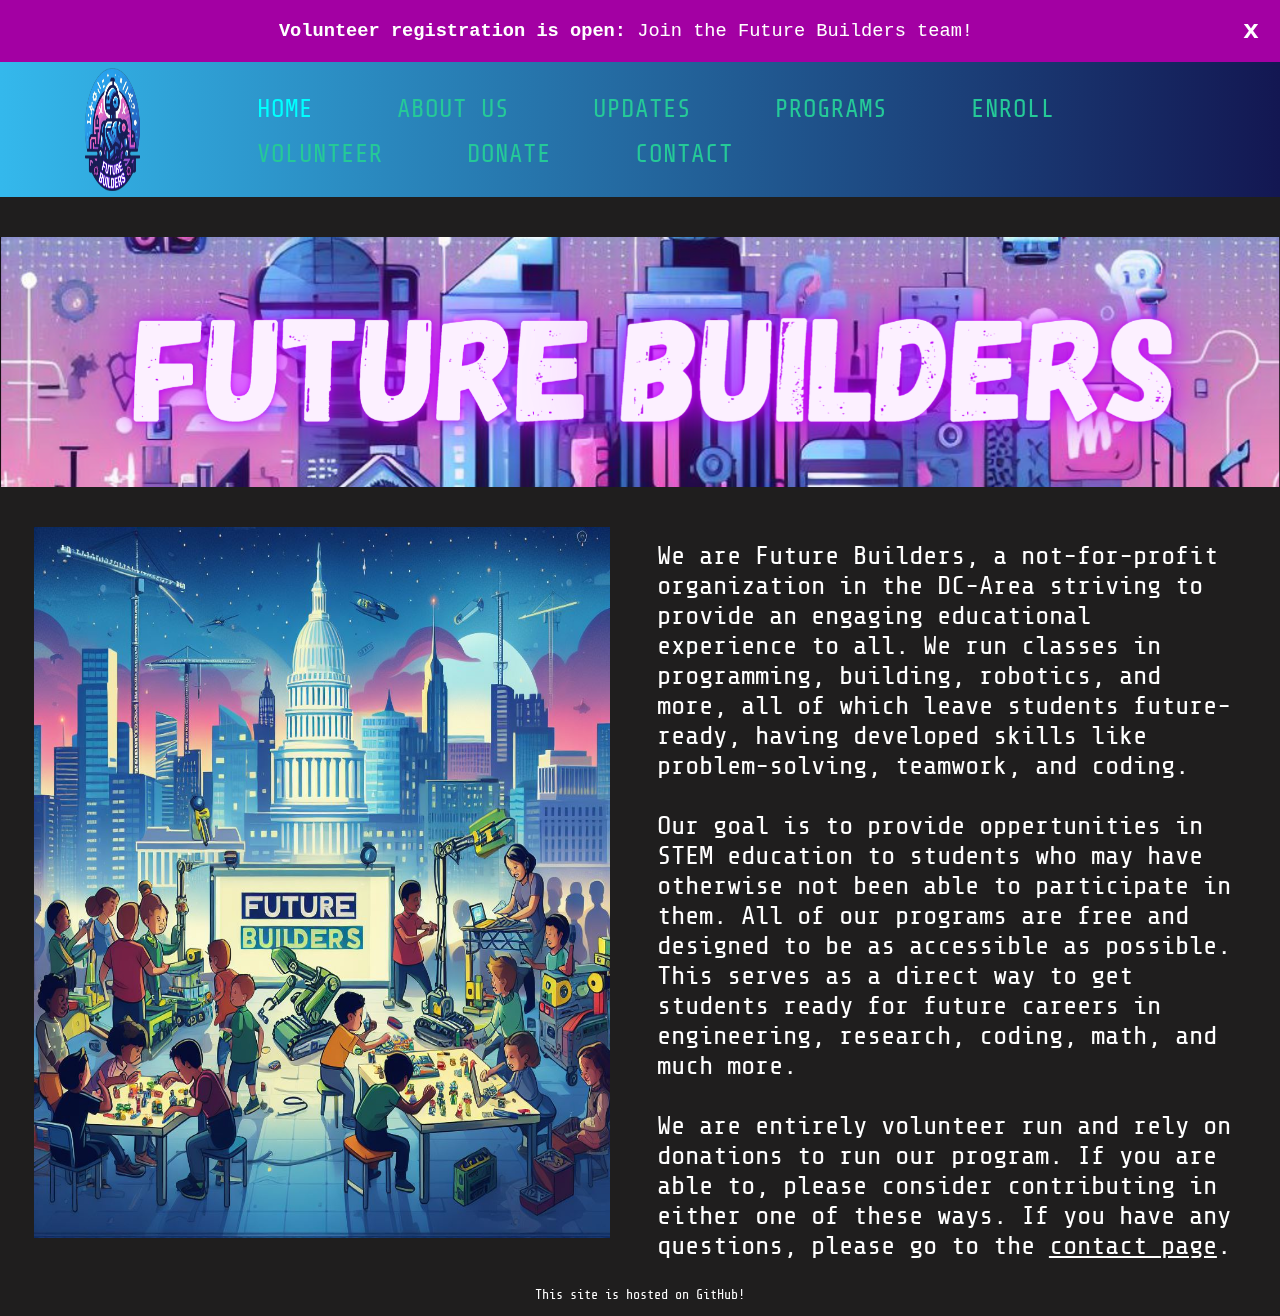
<file: index.html>
<!DOCTYPE html>
<html lang="en">
<head>
	<meta charset="UTF-8">
	<meta http-equiv="X-UA-Compatible" content="IE=edge">
	<meta name="viewport" content="width=device-width, initial-scale=1.0">
	<link rel="stylesheet" href="style.css">
	<link rel="icon" type="image/png" href="favicon.png"/>
	<title>Future Builders</title>
</head>
<body>

	<div class="message">
		<div class="messageContent">
			<div class="messageText">
				<strong>Volunteer registration is open:</strong> Join the Future Builders team!
		  	</div>
			<button class="messageClose" type="button">
				<span class="closeButton">
					<strong>x</strong>
				</span>
			</button>
		</div>
	</div>
	<nav>
		<img src="logosmall.png" alt="logo" class="logo">
		<ul>
			<li><a class="active" href="#">Home</a></li>
			<li><a href="about.html">About Us</a></li>
			<li><a href="updates.html">Updates</a></li>
			<li><a href="programs.html">Programs</a></li>
			<li><a href="enroll.html">Enroll</a></li>
			<li><a href="volunteer.html">Volunteer</a></li>
			<li><a href="donate.html">Donate</a></li>
			<li><a href="contact.html">Contact</a></li>
		</ul>
	</nav>

	<header class="banner header">
	</header>

	<main>
		<img style="margin-bottom:4vh" src="homephoto.jpg" alt="Clipart of students playing and building robots in front of the DC skyline.">
		<p>We are Future Builders, a not-for-profit organization in the DC-Area striving to provide an engaging educational experience to all. 
		We run classes in programming, building, robotics, and more, all of which leave students future-ready, having developed skills like problem-solving,
		teamwork, and coding. 
		<br><br> 
		Our goal is to provide oppertunities in STEM education to students who may have otherwise not been able to participate in them. All of our programs are
		free and designed to be as accessible as possible. This serves as a direct way to get students ready for future careers in engineering, research, coding, 
		math, and much more.
		<br><br>
		We are entirely volunteer run and rely on donations to run our program. If you are able to, please consider contributing in either one of these ways.
		If you have any questions, please go to the <a href="contact.html" class="pageLink">contact page</a>.
		</p>
	</main>

	
	<!-- <video controls>
		TODO
		<source src="">
	</video>
		

	<footer>
		TODO
	</footer> -->

	<p style="font-size:0.5em; text-align:center;">This site is hosted on <a href="https://github.com/MrCrazyGoose/futurebuilders" style="color:white; text-decoration: none;">GitHub</a>!</p>
	<script src="script.js"></script>
</body>
</html>
</file>
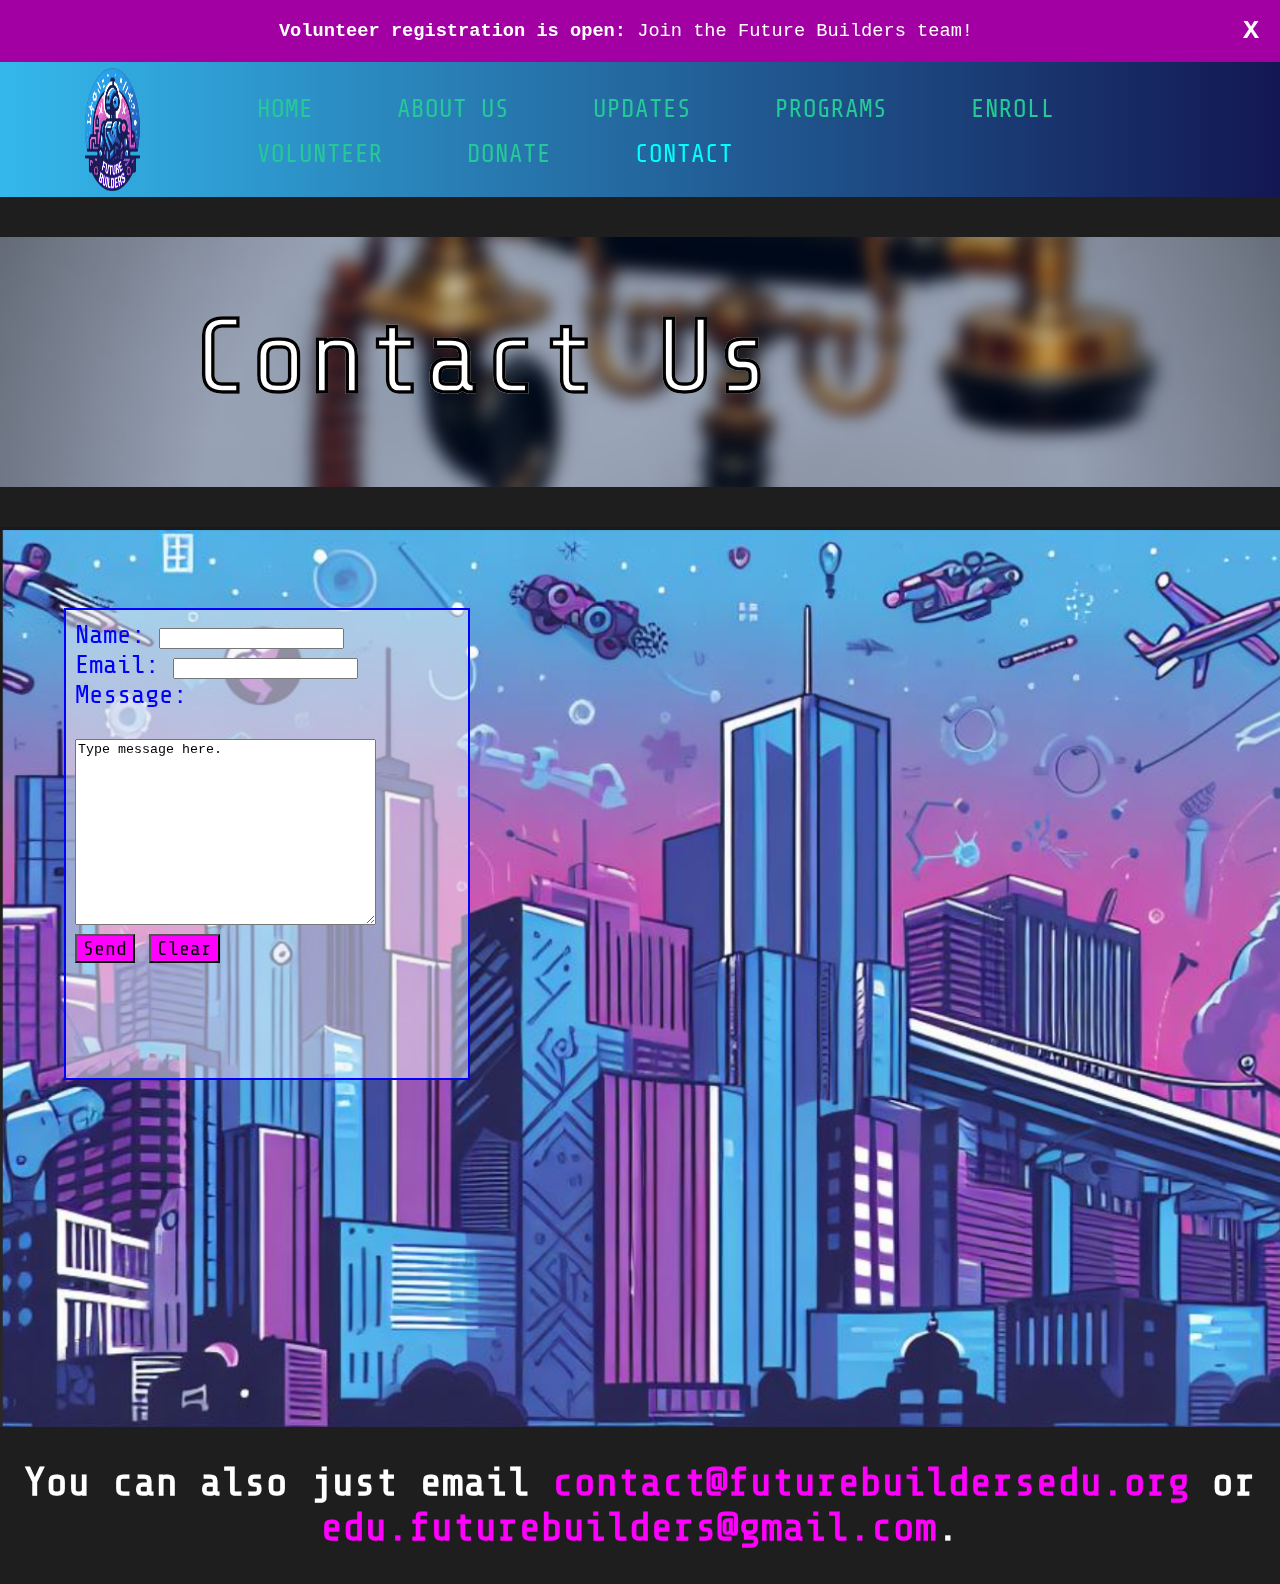
<file: contact.html>
<!DOCTYPE html>
<html lang="en">
<head>
	<meta charset="UTF-8">
	<meta http-equiv="X-UA-Compatible" content="IE=edge">
	<meta name="viewport" content="width=device-width, initial-scale=1.0">
	<title>FB | Contact</title>
	<link rel="icon" type="image/png" href="favicon.png"/>
	<link rel="stylesheet" href="style.css">
</head>
<body>
	<div class="message">
		<div class="messageContent">
			<div class="messageText">
				<strong>Volunteer registration is open:</strong> Join the Future Builders team!
		  	</div>
			<button class="messageClose" type="button">
				<span class="closeButton">
					<strong>X</strong>
				</span>
			</button>
		</div>
	</div>
	
	<nav>
		<img src="logosmall.png" alt="logo" class="logo">
		<ul>
            <li><a href="index.html">Home</a></li>
			<li><a href="about.html">About Us</a></li>
			<li><a href="updates.html">Updates</a></li>
			<li><a href="programs.html">Programs</a></li>
			<li><a href="enroll.html">Enroll</a></li>
			<li><a href="volunteer.html">Volunteer</a></li>
			<li><a href="donate.html">Donate</a></li>
            <li><a class="active" href="#">Contact</a></li>
		</ul>
	</nav>

	<header class="contact header">
		<h1>Contact Us</h1>
	</header>
	<div class="updatesContact">
		<form action="mailto:edu.futurebuilders@gmail.com" method="get" enctype="text/plain" class="email">
			<div>
				<label for="name">Name:
					<input type="text" name="name" id="name" />
				</label>
			</div>
			<div>
				<label for="email">Email:
					<input type="text" name="email" id="email" />
				</label>
			</div>
			<div>
				<label>Message:</label>
				<br></br>
				<textarea name="comments" rows="12" cols="35">Type message here.</textarea>
			</div>
			<div>
			<input class = "formButton" type="submit" name="submit" value="Send" />
			<input class = "formButton" type="reset" name="reset" value="Clear" />
			</div>
		</form>
	</div>

	<h2 style="text-align:center;">You can also just email <a href="contact.futurebuildersedu.org" style="text-decoration:none;color:magenta;">contact@futurebuildersedu.org</a> or <a href="edu.futurebuilders@gmail.com" style="text-decoration:none;color:magenta;">edu.futurebuilders@gmail.com</a>.</h2>
	<script src="script.js"></script>
</body>
</html>
</file>
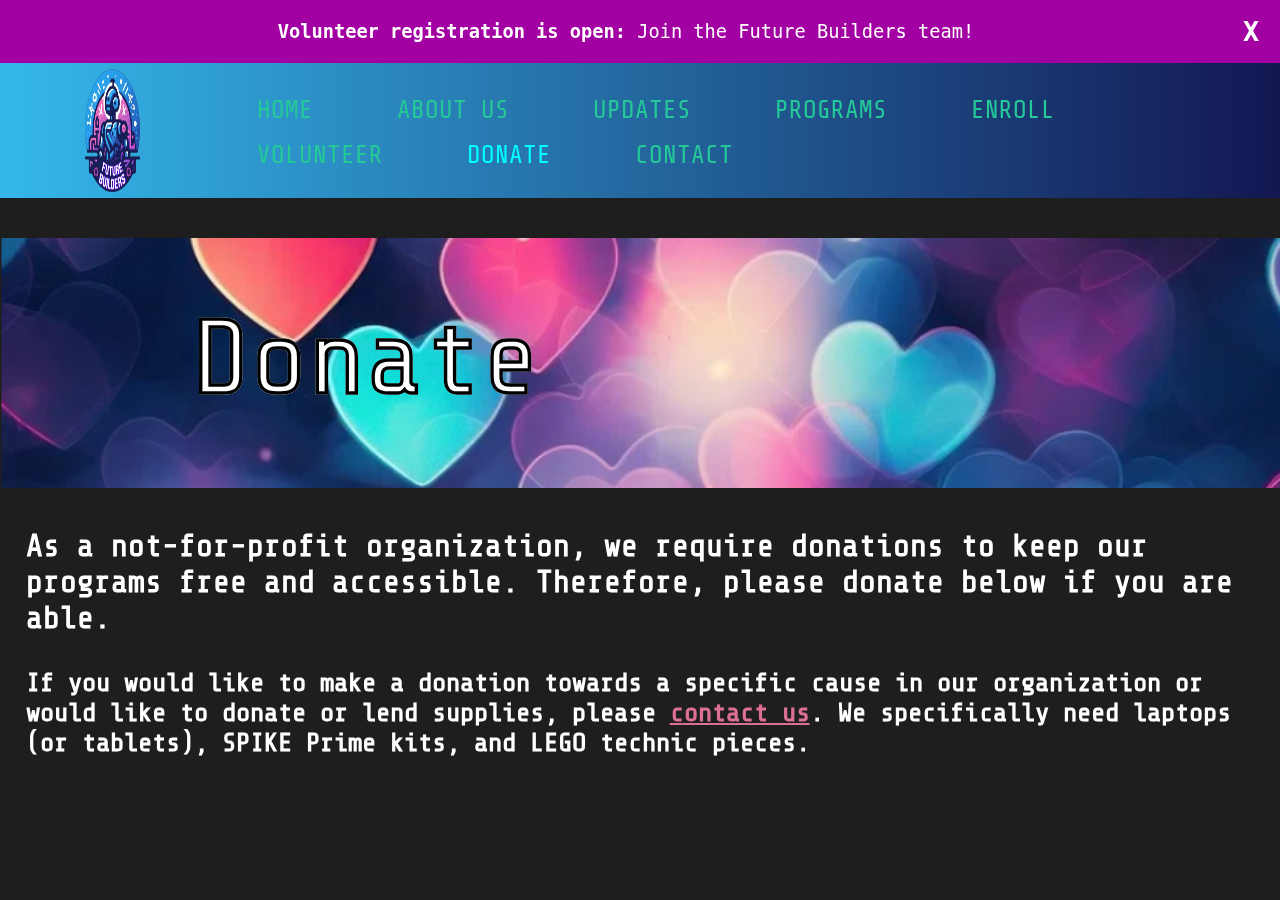
<file: donate.html>
<!DOCTYPE html>
<html lang="en">
<head>
    <meta charset="UTF-8">
    <meta http-equiv="X-UA-Compatible" content="IE=edge">
    <meta name="viewport" content="width=device-width, initial-scale=1.0">
    <link rel="stylesheet" href="style.css">
	<link rel="icon" type="image/png" href="favicon.png"/>
    <title>FB | Donate</title>
</head>
<body>
    <div class="message">
		<div class="messageContent">
			<div class="messageText">
				<strong>Volunteer registration is open:</strong> Join the Future Builders team!
		  	</div>
			<button class="messageClose" type="button">
				<span class="closeButton">
					<strong>X</strong>
				</span>
			</button>
		</div>
	</div>
    
	<nav>
		<img src="logosmall.png" alt="logo" class="logo">
		<ul>
            <li><a href="index.html">Home</a></li>
			<li><a href="about.html">About Us</a></li>
			<li><a href="updates.html">Updates</a></li>
			<li><a href="programs.html">Programs</a></li>
			<li><a href="enroll.html">Enroll</a></li>
			<li><a href="volunteer.html">Volunteer</a></li>
            <li><a class="active" href="#">Donate</a></li>
			<li><a href="contact.html">Contact</a></li>
		</ul>
	</nav>

	<header class="donate header">
		<h1>Donate</h1>
	</header>

	<h3 style="margin-left:2vw; margin-right:2vw;">As a not-for-profit organization, we require donations to keep our programs free and accessible. Therefore, please donate below if you are able.</h3>
	<h3 style="margin-left:2vw; margin-right:2vw; font-size:1em;">If you would like to make a donation towards a specific cause in our organization or would like to donate or lend supplies, please <a style="color:palevioletred" href="contact.html">contact us</a>. We specifically need laptops (or tablets), SPIKE Prime kits, and LEGO technic pieces.</h3>
	<div class="gfm-embed" data-url="https://www.gofundme.com/f/future-buildersbringing-robotics-education-to-all/widget/large">
	</div><script defer src="https://www.gofundme.com/static/js/embed.js"></script>

	<script src="script.js"></script>
</body>
</html>
</file>
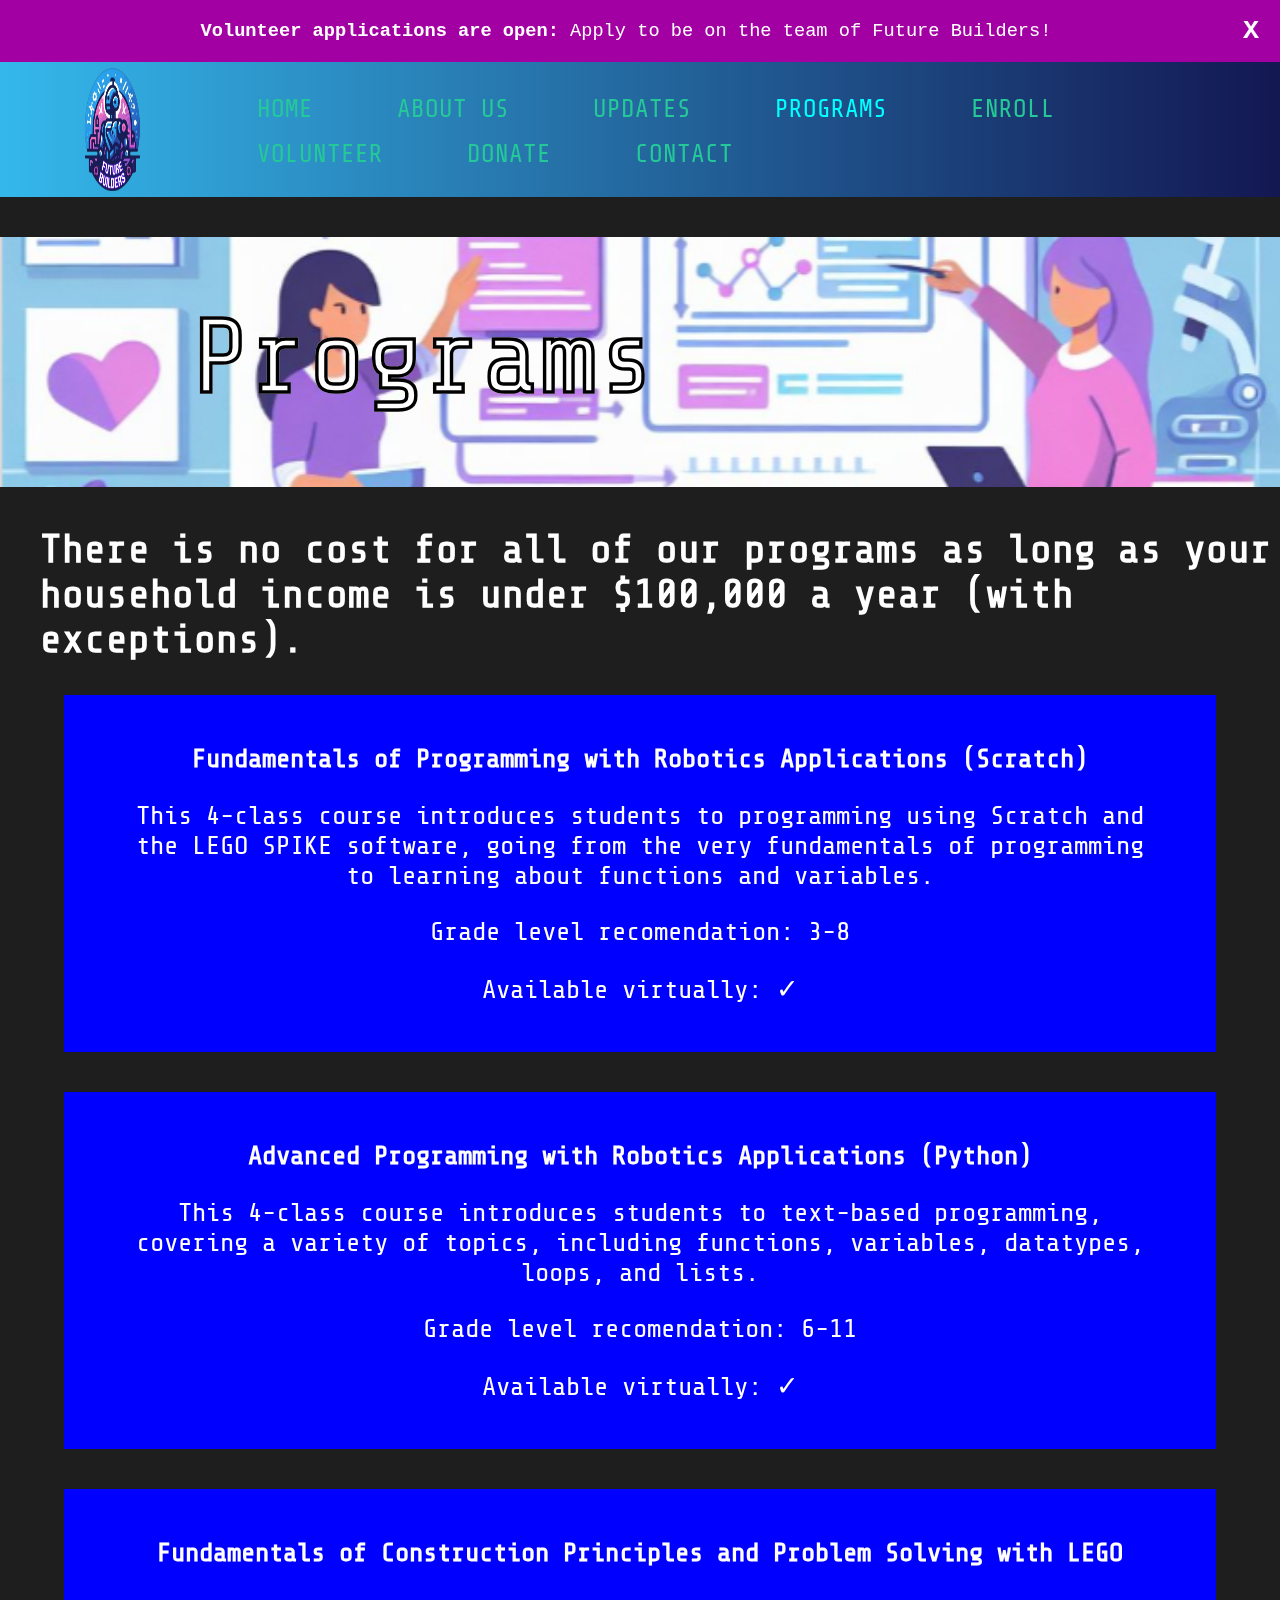
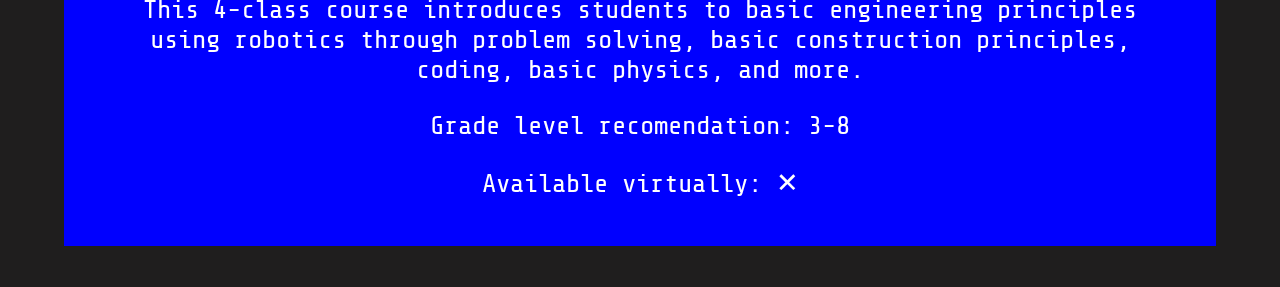
<file: programs.html>
<!DOCTYPE html>
<html lang="en">
<head>
	<meta charset="UTF-8">
	<meta http-equiv="X-UA-Compatible" content="IE=edge">
	<meta name="viewport" content="width=device-width, initial-scale=1.0">
	<link rel="stylesheet" href="style.css">
	<link rel="icon" type="image/png" href="favicon.png"/>
	<title>FB | Programs</title>
</head>
<body>
    <div class="message">
		<div class="messageContent">
			<div class="messageText">
				<strong>Volunteer applications are open:</strong> Apply to be on the team of Future Builders!
		  	</div>
			<button class="messageClose" type="button">
				<span class="closeButton">
					<strong>X</strong>
				</span>
			</button>
		</div>
	</div>
    
	<nav>
		<img src="logosmall.png" alt="logo" class="logo">
		<ul>
			<li><a href="index.html">Home</a></li>
			<li><a href="about.html">About Us</a></li>
			<li><a href="updates.html">Updates</a></li>
            <li><a class="active" href="#">Programs</a></li>
			<li><a href="enroll.html">Enroll</a></li>
			<li><a href="volunteer.html">Volunteer</a></li>
			<li><a href="donate.html">Donate</a></li>
			<li><a href="contact.html">Contact</a></li>
		</ul>
	</nav>

	<header class="programs header">
		<h1>Programs</h1>
	</header>

	<h2 style="margin-left: 1em">There is no cost for all of our programs as long as your household income is under $100,000 a year (with exceptions).</h2>

	<div>
		<div class="programsBoxes">
			<h3 style="margin-left: 2em; margin-right: 2em; text-align: center; font-size: 1em;">Fundamentals of Programming with Robotics Applications (Scratch)</h3>
			<p style="margin-left: 2em; margin-right: 2em; text-align: center;">This 4-class course introduces students to programming using Scratch and the LEGO SPIKE software, going from the very fundamentals of programming to learning about functions and variables.</p>
			<p style="margin-left: 2em; margin-right: 2em; text-align: center;">Grade level recomendation: 3-8</p>
			<p style="margin-left: 2em; margin-right: 2em; text-align: center;">Available virtually: <span> &#10003; </span></p>
		</div>
		<div class="programsBoxes">
			<h3 style="margin-left: 2em; margin-right: 2em; text-align: center; font-size: 1em;">Advanced Programming with Robotics Applications (Python)</h3>
			<p style="margin-left: 2em; margin-right: 2em; text-align: center;">This 4-class course introduces students to text-based programming, covering a variety of topics, including functions, variables, datatypes, loops, and lists.</p>
			<p style="margin-left: 2em; margin-right: 2em; text-align: center;">Grade level recomendation: 6-11</p>
			<p style="margin-left: 2em; margin-right: 2em; text-align: center;">Available virtually: <span> &#10003; </span></p>
		</div>
		<div class="programsBoxes">
			<h3 style="margin-left: 2em; margin-right: 2em; text-align: center; font-size: 1em;">Fundamentals of Construction Principles and Problem Solving with LEGO</h3>
			<p style="margin-left: 2em; margin-right: 2em; text-align: center;">This 4-class course introduces students to basic engineering principles using robotics through problem solving, basic construction principles, coding, basic physics, and more.</p>
			<p style="margin-left: 2em; margin-right: 2em; text-align: center;">Grade level recomendation: 3-8</p>
			<p style="margin-left: 2em; margin-right: 2em; text-align: center;">Available virtually: <span> &#10005; </span></p>
		</div>
	</div>

	<script src="script.js"></script>
</body>
</html>
</file>
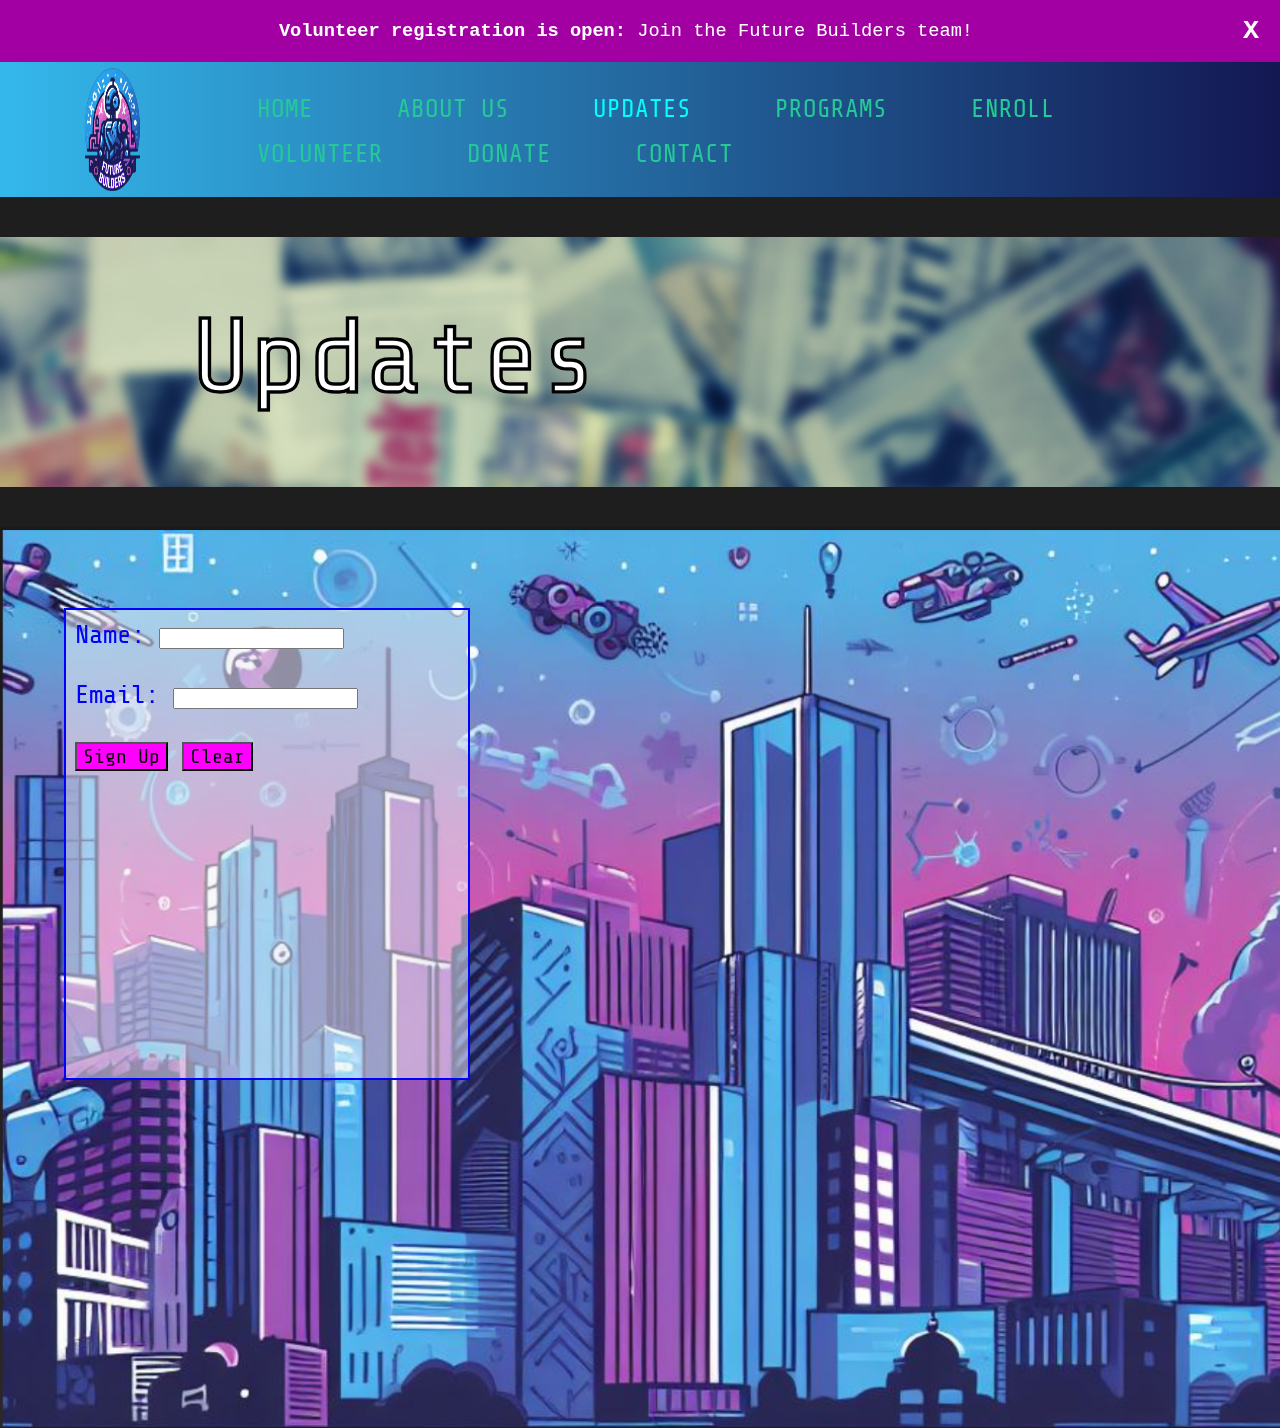
<file: updates.html>
<!DOCTYPE html>
<html lang="en">
<head>
	<meta charset="UTF-8">
	<meta http-equiv="X-UA-Compatible" content="IE=edge">
	<meta name="viewport" content="width=device-width, initial-scale=1.0">
	<title>FB | Updates</title>
	<link rel="stylesheet" href="style.css">
</head>
<body>
	<div class="message">
		<div class="messageContent">
			<div class="messageText">
				<strong>Volunteer registration is open:</strong> Join the Future Builders team!
		  	</div>
			<button class="messageClose" type="button">
				<span class="closeButton">
					<strong>X</strong>
				</span>
			</button>
		</div>
	</div>

	<nav>
		<img src="logosmall.png" alt="logo" class="logo">
		<ul>
			<li><a href="index.html">Home</a></li>
			<li><a href="about.html">About Us</a></li>
			<li><a class="active" href="#">Updates</a></li>
			<li><a href="programs.html">Programs</a></li>
			<li><a href="enroll.html">Enroll</a></li>
			<li><a href="volunteer.html">Volunteer</a></li>
			<li><a href="donate.html">Donate</a></li>
			<li><a href="contact.html">Contact</a></li>
		</ul>
	</nav>

	<header class="news header">
		<h1>Updates</h1>
	</header>

	<div class="updatesContact">
		<form action="https://api.sheetmonkey.io/form/mCYKHyU4irdAhXc4an97mY" method="post">
			<label>Name: <input type="text" name="Name" required /></label>
			<br></br>
			<label>Email: <input type="email" name="Email" required /></label>
			<br></br>
			<input type="hidden" name="Created" value="x-sheetmonkey-current-date-time" />
			<input class = "formButton" type="submit" value="Sign Up" />
			<input class = "formButton" type="reset" name="reset" value="Clear" />
  		</form>
	</div>

	<script src="script.js"></script>
</body>
</html>
</file>
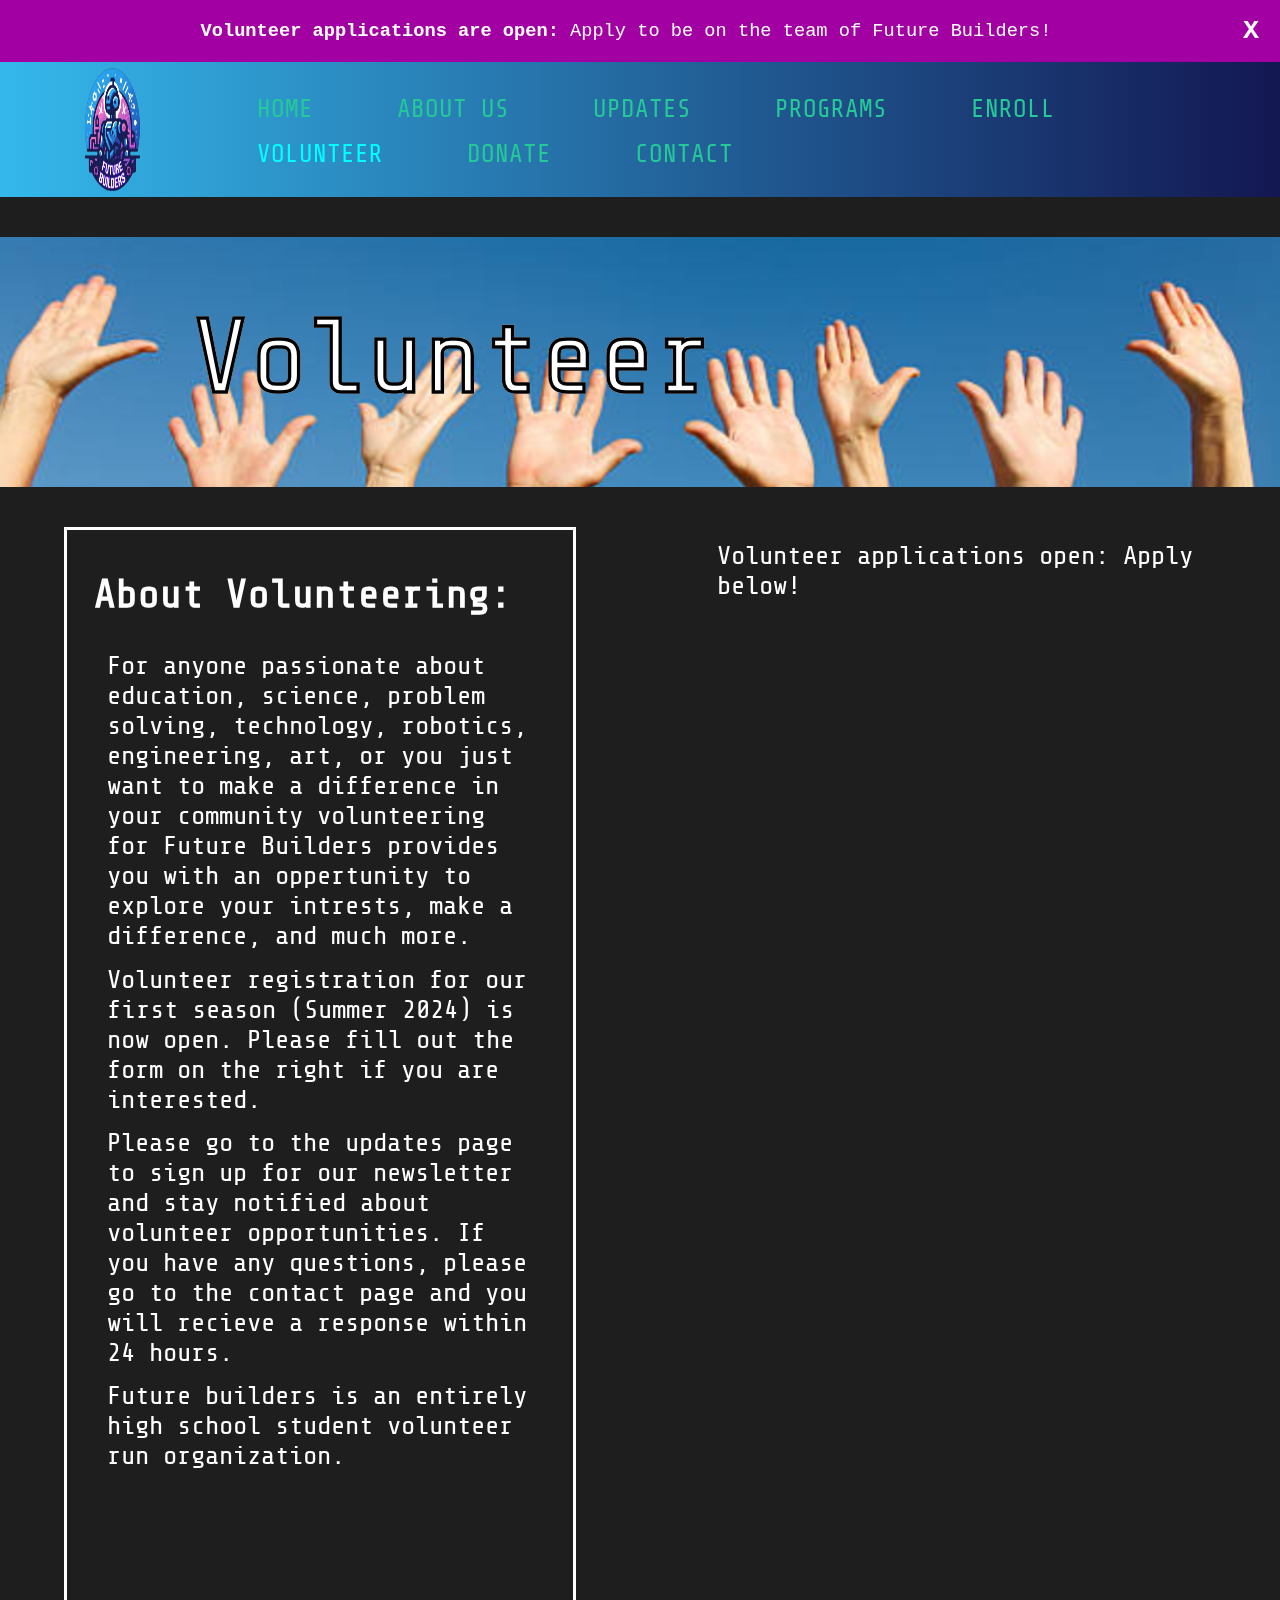
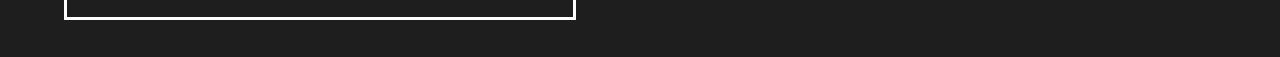
<file: volunteer.html>
<!DOCTYPE html>
<html lang="en">
<head>
    <meta charset="UTF-8">
    <meta http-equiv="X-UA-Compatible" content="IE=edge">
    <meta name="viewport" content="width=device-width, initial-scale=1.0">
    <link rel="stylesheet" href="style.css">
    <link rel="icon" type="image/png" href="favicon.png"/>
    <title>FB | Volunteer</title>
</head>
<body>
    <div class="message">
		<div class="messageContent">
			<div class="messageText">
				<strong>Volunteer applications are open:</strong> Apply to be on the team of Future Builders!
		  	</div>
			<button class="messageClose" type="button">
				<span class="closeButton">
					<strong>X</strong>
				</span>
			</button>
		</div>
	</div>

	<nav>
		<img src="logosmall.png" alt="logo" class="logo">
		<ul>
            <li><a href="index.html">Home</a></li>
			<li><a href="about.html">About Us</a></li>
			<li><a href="updates.html">Updates</a></li>
			<li><a href="programs.html">Programs</a></li>
			<li><a href="enroll.html">Enroll</a></li>
            <li><a class="active" href="#">Volunteer</a></li>
			<li><a href="donate.html">Donate</a></li>
			<li><a href="contact.html">Contact</a></li>
		</ul>
	</nav>

    <header class="volunteer header">
		<h1>Volunteer</h1>
	</header>

    <!-- <div class="register">
        <p style="margin:20px">Leadership applications open: Apply below!</p>
        <iframe src="https://docs.google.com/forms/d/e/1FAIpQLSdV9iY8-d-iqw4DkrlJtc3OaZY8d2_snuvdIgpGHSP--oiZLQ/viewform?embedded=true" 
        width="640" height="2323" frameborder="0" marginheight="0" marginwidth="0">Loading…</iframe>
    </div> -->
    <main>
        <div class="volunteerDescription">
            <h2>About Volunteering:</h2>
            <p>For anyone passionate about education, science, problem solving, technology, robotics, engineering, art, or you just want to
            make a difference in your community volunteering for Future Builders provides you with an oppertunity to explore your intrests, 
            make a difference, and much more.</p>
            <!-- <br></br> -->
            <p>Volunteer registration for our first season (Summer 2024) is now open. Please fill out the form on the right if you are interested.</p> <p>Please go to the updates page to sign up for our newsletter
            and stay notified about volunteer opportunities. If you have any questions, please go to the contact page and you will recieve a response within
            24 hours.</p>
            <!-- <br></br> -->
            <p>Future builders is an entirely high school student volunteer run organization.</p>
        </div>

        <div class="register">
            <p style="left:20px">Volunteer applications open: Apply below!</p>
            <iframe src="https://docs.google.com/forms/d/e/1FAIpQLSdV9iY8-d-iqw4DkrlJtc3OaZY8d2_snuvdIgpGHSP--oiZLQ/viewform?embedded=true" width="600" height="1000" frameborder="0" marginheight="0" marginwidth="0">Loading…</iframe>
        </div>
    </main>


	<script src="script.js"></script>
</body>
</html>
</file>
<file: style.css>
@font-face {
	font-family: techMono;
	src: url(techMono.ttf);
}

:root {
	--bg: rgb(31, 30, 30);
	--bg2: rgba(19,23,82,255);
	--bg3: rgb(17, 64, 206);
	--text: white;
	--text2: rgba(37,201,152,255);
}

body {
	margin: 0;
	background-color: var(--bg);
	color: var(--text);
	font-family: monospace;
	font-size: 20pt;
	font-family: techMono;
	filter: sepia(75%) blur(1px);
	transition: filter 1.5s ease 2s;
}

body:hover {
	transition-delay: 0s;
	filter: sepia(0);
}

nav {
	display: flex;
	justify-content: space-between;
	padding: 0.1em 3em;
	background-image: linear-gradient(to right,  rgb(52, 184, 236), var(--bg2));
}

.logo {
	width: 6%;
	height: auto;
	margin-top: 0.4vh;
	margin-bottom: 0.4vh;
}

nav ul {
	margin-top: 1.5vh;
	list-style: none;
	vertical-align: center;
	/* border-style: solid; */
}

nav li {
	display: inline-block;
	margin-left: 70px;
	padding-top: 15px;
	position: relative;
}

nav a {
	color: rgba(37,201,152,255);
	text-decoration: none;
	text-transform: uppercase;
	font-size: 25px;
}

nav a:hover {
	color: rgb(35, 245, 100);
}

nav a::before {
	content: '';
	display: block;
	height: 5px;
	background-color: rgba(37,201,152,255);

	position: absolute;
	top: 0;
	width: 0%;

	transition: all ease-in-out 250ms;
}

nav a:hover::before {
	width: 100%;
}

nav a.active {
	color: aqua;
}

header {
	margin-bottom: 1.5em;
	margin-top: 1.5em;
	text-align: center;
	padding-top: 1em;
	padding-bottom: 1em;
	background-color: var(--bg3);
	min-height: 196.075px;
	max-height: 20em;
}

header svg {
	width: 70%;
	height: auto;
}

.balloon, .balloonLink {
	transition: all 1s;
}

#redBalloonLink:hover {
	filter: brightness(500%) drop-shadow(0.5em 0.5em 0.1em white);
}

#blueBalloonLink:hover {
	filter: brightness(300%) drop-shadow(0.5em 0.5em 0.1em white);
}

#greenBalloonLink:hover {
	filter: brightness(150%) drop-shadow(0.5em 0.5em 0.1em white);
}

#yellowBalloonLink:hover {
	filter: brightness(125%) drop-shadow(0.5em 0.5em 0.1em white);
}


h1 {
	margin: 0;
	text-align: left;
	color: white;
	line-height: 189.68px;
	font-size: 4em;
	padding: 0% 15%;
}

main {
	display: flex;
	justify-content: space-evenly;
}

main > * {
	width: 45%;
}

main p {
	margin: 0.5em;
}

video {
	display: block;
	width: 50%;
	margin: 2em auto;
}

.header {
	background-size: cover;
	-webkit-text-stroke: 0.1px rgb(0, 0, 0);
}

.news {
	background-image: url(newspaper.png);
}

.about {
	background-image: url(group.png);
}

.contact {
	background-image: url(telephone.png);
}

.programs {
	background-image: url(programsphoto2.png);
}

.donate {
	background-image: url(donatephoto.png);
}

.volunteer {
	background-image: url(hands.png);
}

.banner {
	background-image: url(banner.png);
	height: max-content;
	/* fix height of banner */
	background-position: center; 
	background-repeat: no-repeat; 
} 

.message {
	background: rgb(163, 0, 163);
	font-size: 0.7em;
}
  
.messageContent {
	padding: 15px;
	text-align: center;
	display: flex;
	align-items: center;
}
  
.messageText {
	flex-grow: 1;
	font-family: monospace;
	color: white;
	text-decoration: none;
}
  
.messageClose {
	background: none;
	border: none;
	cursor: pointer;
}

.closeButton {
	color: white;
	font-size: 2em;
	font-family: monospace;
}

.updatesContact {
	background-image: url(updates.png);
	width: 100%;
	height: 100vh;
	padding: 10v;
	/* object-fit: cover; */
	background-repeat: no-repeat;
	background-size: cover;
	margin-bottom: 0vh;
}

form {
	border-style: solid;
	position: relative;
	border-width: 0.1em;
	background-color: rgb(245, 245, 245, 0.5);
	margin-left: 5vw;
	padding: 1vh 1vh;
	max-width: 30vw;
	min-height: 50vh;
	color: blue;
	top: 9vh;
}

.register {
	position: relative;
	display: inline-block;
	margin-bottom: 4vh;
	/* left: 60vw; */
	/* border-style: dashed; */
}

.volunteerDescription {
	display: inline-block;
	margin-right: 10vw;
	margin-left: 5vw;
	margin-bottom: 4vh;
	border-style: solid;
	padding: 1vh 3vh;
}

.pageLink {
	color:white;
}

.email {
	padding: 1vh 1vh;
	margin-bottom: 5vh;
}

.formButton {
	background-color: magenta;
	font-family: monospace;
	font-size: 15pt;
	font-family: techMono;
}

.programsBoxes {
	border-color: magenta;
	background-color: blue;
	max-width: 90vw;
	text-align: center;
	padding-top: 0.8em;
	padding-bottom: 0.8em;
	margin: auto;
	margin-bottom: 1.5em;
}
</file>
